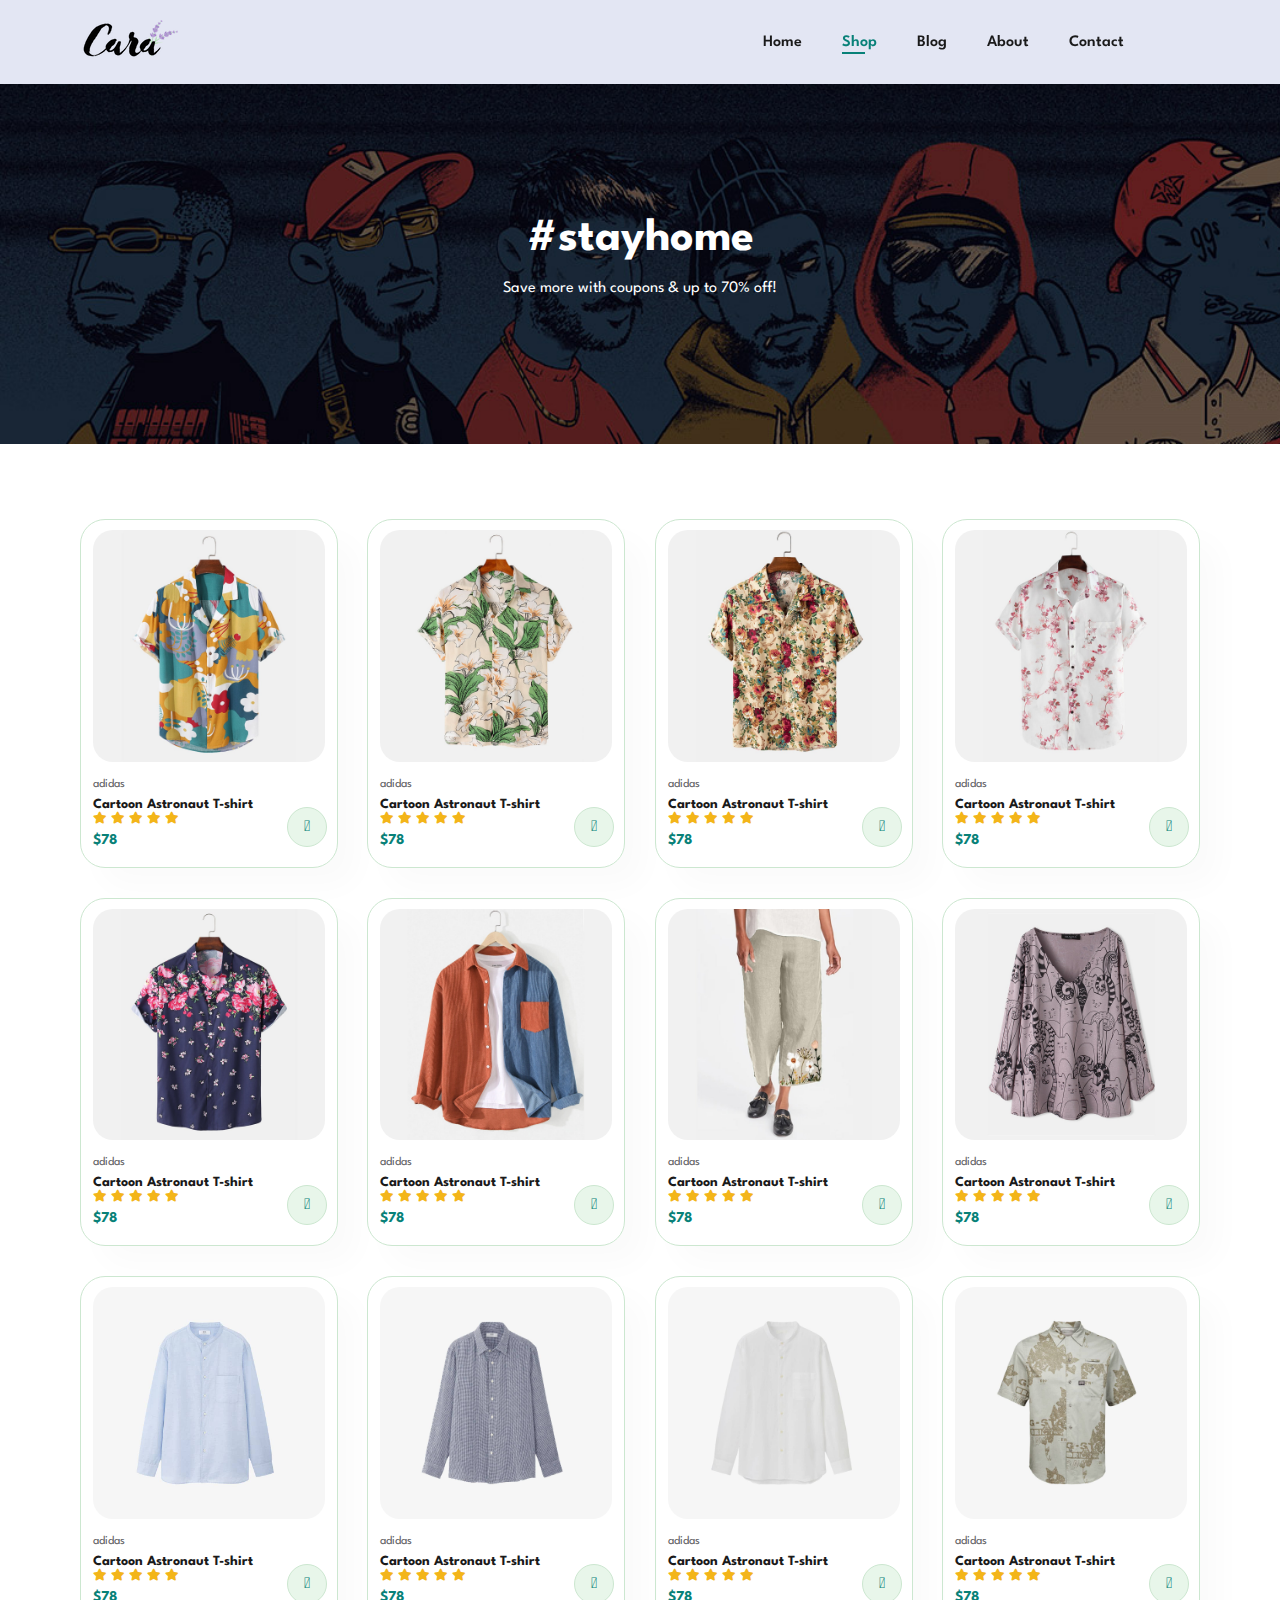
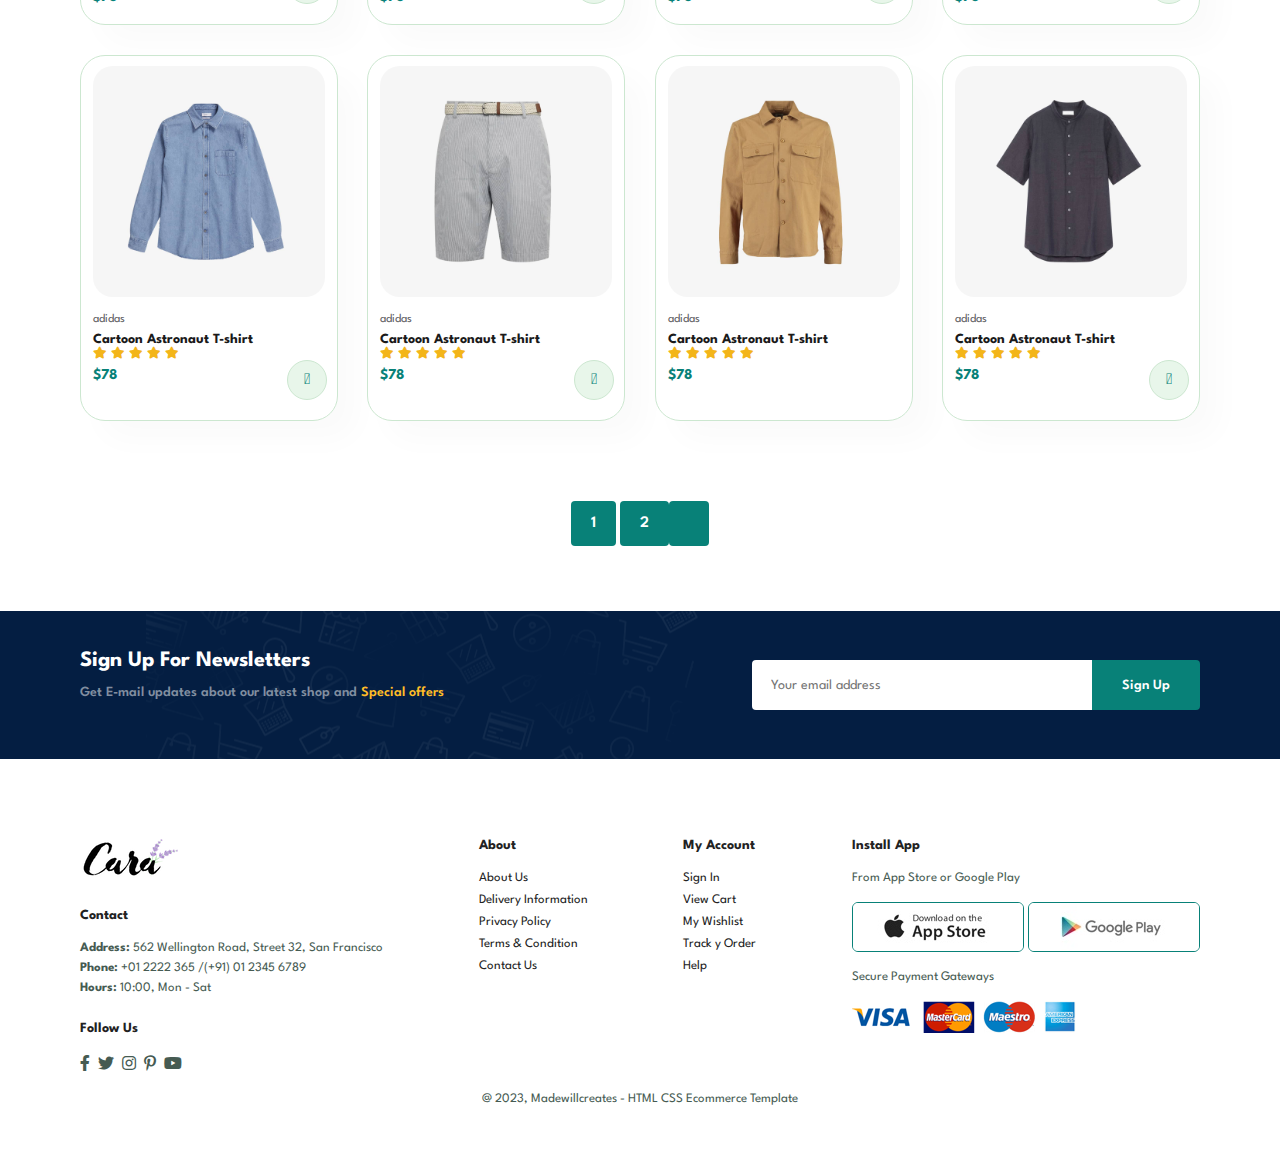
<file: html/shop.html>
<!DOCTYPE html>
<html lang="en">
<head>
    
        <meta charset="UTF-8">
        <meta http-equiv="X-UA-Compatible" content="IE=edge">
        <meta name="viewport" content="width=device-width, initial-scale=1.0">
        <title>Shop</title>
        <link rel="stylesheet" href="https://pro.fontawesome.com/releases/v5.10.0/css/all.css" />
    
    <link rel="stylesheet" href="../styles/index.css">
</head>
<body>
    <section id="header">
        <a href="#"><img src="../multimedia/logo.png" class="logo" ></a>

        <div>
            <ul id="navbar">
                    <li><a  href="../index.html">Home</a></li>
                    <li><a class="active" href="./html/shop.html">Shop</a></li>
                    <li><a href="../html/blog.html">Blog</a></li>
                    <li><a href="../html/about.html">About</a></li>
                    <li><a href="../html/contact.html">Contact</a></li>
                    <li id="lg-bag"><a href="cart.html"><i class="far fa-shopping-bag"></i></a></li>

                    <a href="#" id="close"><i class="far fa-times"></i></a>
            </ul>
        </div>
        
    </section>

    <div id="mobile">
                <a href="cart.html"><i class="far fa-shopping-bag"></i></a>
                <i id="bar" class="fas fa-outdent"></i>
            </div>
        </section>
    
        <section id="page-header">
            <h2>#stayhome</h2>
            <p>Save more with coupons & up to 70% off!</p>
        </section>
    
        <section id="product1" class="section-p1">
    
            <div class="pro-container">
    
                <div class="pro" onclick="window.location.href='sproduct.html'">
                    <img src="../multimedia/products/f1.jpg" alt="">
    
                    <div class="des">
                        <span>adidas</span>
                        <h5>Cartoon Astronaut T-shirt</h5>
                        <div class="star">
                            <i class="fas fa-star"></i>
                            <i class="fas fa-star"></i>
                            <i class="fas fa-star"></i>
                            <i class="fas fa-star"></i>
                            <i class="fas fa-star"></i>
                        </div>
                        <h4>$78</h4>
                    </div>
                    <a href="#"><i class="fal fa-shopping-cart cart"></i></a>
                </div>
                <div class="pro">
                    <img src="../multimedia/products/f2.jpg" alt="">
    
                    <div class="des">
                        <span>adidas</span>
                        <h5>Cartoon Astronaut T-shirt</h5>
                        <div class="star">
                            <i class="fas fa-star"></i>
                            <i class="fas fa-star"></i>
                            <i class="fas fa-star"></i>
                            <i class="fas fa-star"></i>
                            <i class="fas fa-star"></i>
                        </div>
                        <h4>$78</h4>
                    </div>
                    <a href="#"><i class="fal fa-shopping-cart cart"></i></a>
                </div>
                <div class="pro">
                    <img src="../multimedia/products/f3.jpg" alt="">
    
                    <div class="des">
                        <span>adidas</span>
                        <h5>Cartoon Astronaut T-shirt</h5>
                        <div class="star">
                            <i class="fas fa-star"></i>
                            <i class="fas fa-star"></i>
                            <i class="fas fa-star"></i>
                            <i class="fas fa-star"></i>
                            <i class="fas fa-star"></i>
                        </div>
                        <h4>$78</h4>
                    </div>
                    <a href="#"><i class="fal fa-shopping-cart cart"></i></a>
                </div>
                <div class="pro">
                    <img src="../multimedia/products/f4.jpg" alt="">
    
                    <div class="des">
                        <span>adidas</span>
                        <h5>Cartoon Astronaut T-shirt</h5>
                        <div class="star">
                            <i class="fas fa-star"></i>
                            <i class="fas fa-star"></i>
                            <i class="fas fa-star"></i>
                            <i class="fas fa-star"></i>
                            <i class="fas fa-star"></i>
                        </div>
                        <h4>$78</h4>
                    </div>
                    <a href="#"><i class="fal fa-shopping-cart cart"></i></a>
                </div>
                <div class="pro">
                    <img src="../multimedia/products/f5.jpg" alt="">
    
                    <div class="des">
                        <span>adidas</span>
                        <h5>Cartoon Astronaut T-shirt</h5>
                        <div class="star">
                            <i class="fas fa-star"></i>
                            <i class="fas fa-star"></i>
                            <i class="fas fa-star"></i>
                            <i class="fas fa-star"></i>
                            <i class="fas fa-star"></i>
                        </div>
                        <h4>$78</h4>
                    </div>
                    <a href="#"><i class="fal fa-shopping-cart cart"></i></a>
                </div>
                <div class="pro">
                    <img src="../multimedia/products/f6.jpg" alt="">
    
                    <div class="des">
                        <span>adidas</span>
                        <h5>Cartoon Astronaut T-shirt</h5>
                        <div class="star">
                            <i class="fas fa-star"></i>
                            <i class="fas fa-star"></i>
                            <i class="fas fa-star"></i>
                            <i class="fas fa-star"></i>
                            <i class="fas fa-star"></i>
                        </div>
                        <h4>$78</h4>
                    </div>
                    <a href="#"><i class="fal fa-shopping-cart cart"></i></a>
                </div>
                <div class="pro">
                    <img src="../multimedia/products/f7.jpg" alt="">
    
                    <div class="des">
                        <span>adidas</span>
                        <h5>Cartoon Astronaut T-shirt</h5>
                        <div class="star">
                            <i class="fas fa-star"></i>
                            <i class="fas fa-star"></i>
                            <i class="fas fa-star"></i>
                            <i class="fas fa-star"></i>
                            <i class="fas fa-star"></i>
                        </div>
                        <h4>$78</h4>
                    </div>
                    <a href="#"><i class="fal fa-shopping-cart cart"></i></a>
                </div>
                <div class="pro">
                    <img src="../multimedia/products/f8.jpg" alt="">
    
                    <div class="des">
                        <span>adidas</span>
                        <h5>Cartoon Astronaut T-shirt</h5>
                        <div class="star">
                            <i class="fas fa-star"></i>
                            <i class="fas fa-star"></i>
                            <i class="fas fa-star"></i>
                            <i class="fas fa-star"></i>
                            <i class="fas fa-star"></i>
                        </div>
                        <h4>$78</h4>
                    </div>
                    <a href="#"><i class="fal fa-shopping-cart cart"></i></a>
                </div>
    
                <div class="pro">
                    <img src="../multimedia/product2/n1.jpg" alt="">
    
                    <div class="des">
                        <span>adidas</span>
                        <h5>Cartoon Astronaut T-shirt</h5>
                        <div class="star">
                            <i class="fas fa-star"></i>
                            <i class="fas fa-star"></i>
                            <i class="fas fa-star"></i>
                            <i class="fas fa-star"></i>
                            <i class="fas fa-star"></i>
                        </div>
                        <h4>$78</h4>
                    </div>
                    <a href="#"><i class="fal fa-shopping-cart cart"></i></a>
                </div>
                <div class="pro">
                    <img src="../multimedia/product2/n2.jpg" alt="">
    
                    <div class="des">
                        <span>adidas</span>
                        <h5>Cartoon Astronaut T-shirt</h5>
                        <div class="star">
                            <i class="fas fa-star"></i>
                            <i class="fas fa-star"></i>
                            <i class="fas fa-star"></i>
                            <i class="fas fa-star"></i>
                            <i class="fas fa-star"></i>
                        </div>
                        <h4>$78</h4>
                    </div>
                    <a href="#"><i class="fal fa-shopping-cart cart"></i></a>
                </div>
                <div class="pro">
                    <img src="../multimedia/product2/n3.jpg" alt="">
    
                    <div class="des">
                        <span>adidas</span>
                        <h5>Cartoon Astronaut T-shirt</h5>
                        <div class="star">
                            <i class="fas fa-star"></i>
                            <i class="fas fa-star"></i>
                            <i class="fas fa-star"></i>
                            <i class="fas fa-star"></i>
                            <i class="fas fa-star"></i>
                        </div>
                        <h4>$78</h4>
                    </div>
                    <a href="#"><i class="fal fa-shopping-cart cart"></i></a>
                </div>
                <div class="pro">
                    <img src="../multimedia/product2/n4.jpg" alt="">
    
                    <div class="des">
                        <span>adidas</span>
                        <h5>Cartoon Astronaut T-shirt</h5>
                        <div class="star">
                            <i class="fas fa-star"></i>
                            <i class="fas fa-star"></i>
                            <i class="fas fa-star"></i>
                            <i class="fas fa-star"></i>
                            <i class="fas fa-star"></i>
                        </div>
                        <h4>$78</h4>
                    </div>
                    <a href="#"><i class="fal fa-shopping-cart cart"></i></a>
                </div>
                <div class="pro">
                    <img src="../multimedia/product2/n5.jpg" alt="">
    
                    <div class="des">
                        <span>adidas</span>
                        <h5>Cartoon Astronaut T-shirt</h5>
                        <div class="star">
                            <i class="fas fa-star"></i>
                            <i class="fas fa-star"></i>
                            <i class="fas fa-star"></i>
                            <i class="fas fa-star"></i>
                            <i class="fas fa-star"></i>
                        </div>
                        <h4>$78</h4>
                    </div>
                    <a href="#"><i class="fal fa-shopping-cart cart"></i></a>
                </div>
                <div class="pro">
                    <img src="../multimedia/product2/n6.jpg" alt="">
    
                    <div class="des">
                        <span>adidas</span>
                        <h5>Cartoon Astronaut T-shirt</h5>
                        <div class="star">
                            <i class="fas fa-star"></i>
                            <i class="fas fa-star"></i>
                            <i class="fas fa-star"></i>
                            <i class="fas fa-star"></i>
                            <i class="fas fa-star"></i>
                        </div>
                        <h4>$78</h4>
                    </div>
                    <a href="#"><i class="fal fa-shopping-cart cart"></i></a>
                </div>
                <div class="pro">
                    <img src="../multimedia/product2/n7.jpg" alt="">
    
                    <div class="des">
                        <span>adidas</span>
                        <h5>Cartoon Astronaut T-shirt</h5>
                        <div class="star">
                            <i class="fas fa-star"></i>
                            <i class="fas fa-star"></i>
                            <i class="fas fa-star"></i>
                            <i class="fas fa-star"></i>
                            <i class="fas fa-star"></i>
                        </div>
                        <h4>$78</h4>
                    </div>
                    <a href="#"><i class="far fa-shopping-bag"></i></a>
                </div>
                <div class="pro">
                    <img src="../multimedia/product2/n8.jpg" alt="">
    
                    <div class="des">
                        <span>adidas</span>
                        <h5>Cartoon Astronaut T-shirt</h5>
                        <div class="star">
                            <i class="fas fa-star"></i>
                            <i class="fas fa-star"></i>
                            <i class="fas fa-star"></i>
                            <i class="fas fa-star"></i>
                            <i class="fas fa-star"></i>
                        </div>
                        <h4>$78</h4>
                    </div>
                    <a href="#"><i class="fal fa-shopping-cart cart"></i></a>
                </div>
    
            </div>
    
        </section>
    
        <section id="pagination" class="section-p1">
            <a href="#">1</a>
            <a href="#">2</a>
            <a href="#"><i class="fa-solid fa-arrow-right-long"></i></a>
        </section>
        <section id="newsletter" class="section-p1 section-m1">
            <div class="newstext">
                <h4>Sign Up For Newsletters</h4>
                <P>Get E-mail updates about our latest shop  and <span>Special offers</span></P>
            </div>
            <div class="form">
                <input type="text" placeholder="Your email address">
                <button class="normal">Sign Up</button>
            </div>
        </section>
    
        <footer class="section-p1">
            <div class="col">
                <img class="logo" src="../multimedia/logo.png" alt="">
                <h4>Contact</h4>
                <p><strong>Address:</strong> 562 Wellington Road, Street 32, San Francisco</p>
                <p><strong>Phone:</strong> +01 2222 365 /(+91) 01 2345 6789</p>
                <p><strong>Hours:</strong> 10:00, Mon - Sat</p>
                <div class="follow">
                    <h4>Follow Us</h4>
                    <div class="icon">
                        <i class="fab fa-facebook-f"></i>
                        <i class="fab fa-twitter"></i>
                        <i class="fab fa-instagram"></i>
                        <i class="fab fa-pinterest-p"></i>
                        <i class="fab fa-youtube"></i>
                    </div>
                </div>
            </div>
    
            <div class="col">
                <h4>About</h4>
                <a href="#">About Us</a>
                <a href="#">Delivery Information</a>
                <a href="#">Privacy Policy</a>
                <a href="#">Terms & Condition</a>
                <a href="#">Contact Us</a>
            </div>
    
            <div class="col">
                <h4>My Account</h4>
                <a href="#">Sign In</a>
                <a href="#">View Cart</a>
                <a href="#">My Wishlist</a>
                <a href="#">Track y Order</a>
                <a href="#">Help</a>
            </div>
    
            <div class="col install">
                <h4>Install App</h4>
                <p>From App Store or Google Play</p>
                <div class="row">
                    <img src="../multimedia/app store.jpg" alt="">
                    <img src="../multimedia/google play.jpg" alt="">
                </div>
                <p>Secure Payment Gateways</p>
                <img src="../multimedia/payment gateway.png" alt="">
            </div>
    
            <div class="copyright">
                <p> @ 2023, Madewillcreates - HTML CSS Ecommerce Template</p>
            </div>
        </footer>
</body>
</html>
</file>
<file: styles/index.css>
@import url("https://fonts.googleapis.com/css2?family=Spartan:wght@100;200;300;400;500;600;700;800;900&display=swap");
* {
  margin: 0;
  padding: 0;
  box-sizing: border-box;
  font-family: "Spartan", sans-serif;
}

html {
  scroll-behavior: smooth;
}

/* Global Styles */

h1 {
  font-size: 50px;
  line-height: 64px;
  color: #222;
}

h2 {
  font-size: 46px;
  line-height: 54px;
  color: #222;
}

h4 {
  font-size: 20px;
  color: #222;
}

h6 {
  font-weight: 700;
  font-size: 12px;
}

p {
  font-size: 16px;
  color: #465b52;
  margin: 15px 0 20px 0;
}

.section-p1 {
  padding: 40px 80px;
}

.section-m1 {
  margin: 40px 0;
}

button.normal {
  font-size: 14px;
  font-weight: 600;
  padding: 15px 30px;
  color: #000;
  background-color: #ffff;
  border-radius: 4px;
  cursor: pointer;
  border: none;
  outline: none;
  transition: 0.2s;
}


button.white {
  font-size: 13px;
  font-weight: 600;
  padding: 11px 18px;
  color: #fff;
  background-color: transparent;
  border-radius: 4px;
  cursor: pointer;
  border: 1px solid #fff;
  outline: none;
  transition: 0.2s;
}

button.normal:hover {
  background-color: #088178;
  color: #ffffff;
}

body {
  width: 100%;
}

/* Header Start */

#header {
  display: flex;
  align-items: center;
  justify-content: space-between;
  padding: 20px 80px;
  background: #e3e6f3;
  box-shadow: 0 5px 25px rgba(0, 0, 0, 0.1);
  z-index: 999;
  position: sticky;
  top: 0;
  left: 0;
}

#navbar {
  display: flex;
  align-items: center;
  justify-content: center;
}

#navbar li {
  list-style: none;
  padding: 0 20px;
  position: relative;
}

#navbar li a {
  text-decoration: none;
  font-size: 16px;
  font-weight: 600;
  color: #1a1a1a;
  transition: 0.3s ease;
}

#navbar li a:hover,
#navbar li a.active {
  color: #088178;
}

#navbar li a.active::after,
#navbar li a:hover::after {
  content: "";
  width: 30%;
  height: 2px;
  background: #088178;
  position: absolute;
  bottom: -4px;
  left: 20px;
}

/* SUPPOSED TO NOT SHOW HERE */
#mobile {
  display: none;
}

  #close {
    display: none;
  }

/* Home page */
#hero {
  background-image: url("/multimedia/hero4.png");
  height: 90vh;
  width: 100%;
  background-position: top 25% right 0;
  background-size: cover;
  padding: 0 80px;
  display: flex;
  flex-direction: column;
  align-items: flex-start;
  justify-content: center;
}

#hero h4 {
  padding-bottom: 15px;
}

#hero h1 {
  color: #088178;
}

#hero button {
  background-image: url("/multimedia/button.png");
  background-color: transparent;
  color: #088178;
  border: 0;
  padding: 14px 80px 14px 65px;
  background-repeat: no-repeat;
  cursor: pointer;
  font-weight: 700;
  font-size: 15px;
}

#feature {
  display: flex;
  align-items: center;
  justify-content: space-between;
  flex-wrap: wrap;
}

#feature .fe-box {
  width: 180px;
  text-align: center;
  padding: 25px 15px;
  box-shadow: 20px 20px 34px rgba(0, 0, 0, 0.03);
  border: 1px solid #cce7d0;
  border-radius: 4px;
  margin: 15px 0;
}

#feature .fe-box:hover {
  box-shadow: 10px 10px 54px rgba(70, 62, 221, 0.1);
}

#feature .fe-box img {
  width: 100%;
  margin-bottom: 10px;
}

#feature .fe-box h6 {
  display: inline-block;
  padding: 9px 8px 6px 8px;
  line-height: 1;
  border-radius: 4px;
  color: #088178;
  background-color: #fddde4;
}

#feature .fe-box:nth-child(2) h6 {
  background-color: #cdebbc;
}
#feature .fe-box:nth-child(3) h6 {
  background-color: #d1e8f2;
}
#feature .fe-box:nth-child(4) h6 {
  background-color: #cdd4f8;
}
#feature .fe-box:nth-child(5) h6 {
  background-color: #f6dbf6;
}
#feature .fe-box:nth-child(6) h6 {
  background-color: #fff2e5;
}

#product1 {
  text-align: center;
}

#product1 .pro-container {
  display: flex;
  justify-content: space-between;
  padding-top: 20px;
  flex-wrap: wrap;
}


#product1 .pro {
  width: 23%;
  min-width: 250px;
  padding: 10px 12px;
  border: 1px solid #cce7d0;
  border-radius: 25px;
  cursor: pointer;
  box-shadow: 20px 20px 30px rgba(0, 0, 0, 0.02);
  margin: 15px 0;
  transition: 0.2s ease;
  position: relative;
}

#product1 .pro:hover {
  box-shadow: 20px 20px 30px rgba(0, 0, 0, 0.06
  );
}

#product1 .pro img {
  width: 100%;
  border-radius: 20px;
}

#product1 .pro .des {
  text-align: start;
  padding: 10px 0;
}

#product1 .pro .des span {
  color: #606063;
  font-size: 12px;
}

#product1 .pro .des h5 {
  padding-top: 7px;
  color: #1a1a1a;
  font-size: 14px;
}

#product1 .pro .des i {
  font-size: 12px;
  color: rgb(243, 181, 25);
}

#product1 .pro .des h4 {
  padding-top: 7px;
  font-size: 15px;
font-weight: 700;
color: #088178;
} 

#product1 .pro .cart {
  width: 40px;
  height: 40px;
  line-height: 40px;
  border-radius: 50px;
  background-color: #e8f6ea;
  font-weight: 500;
  color: #088178;
  border: 1px solid #cce7d0;
  position: absolute;
  bottom: 20px;
  right: 10px;
}

#banner {
  display: flex;
  flex-direction: column;
  justify-content: center;
  align-items: center;
  text-align: center;
  background-image: url("/multimedia/banner.jpg");
  width: 100%;
  height: 40vh;
  background-position: center;
  background-size: cover;
}

#banner h4 {
  color: #ffff;
  font-size: 16px;
}

#banner h2 {
  color: #ffff;
  font-size: 30px;
  padding: 10px 0;
}

#banner h2 span {
  color: #ef3636;
}

#sm-banner {
  display: flex;
  justify-content: space-between;
  flex-wrap: wrap;
}

#sm-banner .banner-box {
  display: flex;
  flex-direction: column;
  justify-content: center;
  align-items: flex-start;
  background-image: url("/multimedia/banner2.jpg");
  min-width: 580px;
  height: 50vh;
  background-position: center;
  background-size: cover;
  padding: 30px;
}

#sm-banner .banner-box2 {
  background-image: url("/multimedia/banner3.jpg");
}


#sm-banner h4 {
  color: #ffffff;
  font-size: 20px;
  font-weight: 300;
}


#sm-banner h2 {
  color: #ffffff;
  font-size: 28px;
  font-weight: 800;
}

#sm-banner span {
  color: #ffffff;
  font-size: 14px;
  font-weight: 500;
  padding-bottom: 15px;
}

#sm-banner .banner-box:hover button {
  background: #088178;
  border: 1px solid #088178;
}

#banner3 {
  display: flex;
  justify-content: space-between;
  padding: 0 80px;
  flex: wrap;
}
#banner3 .banner-box {
  display: flex;
  flex-direction: column;
  justify-content: center;
  align-items: flex-start;
  background-image: url("/multimedia/b3.jpg");
  min-width: 30%;
  height: 30vh;
  background-position: center;
  background-size: cover;
  padding: 20px;
  margin-bottom: 20px;
}

#banner3 .banner-box2 {
  background-image: url("/multimedia/b4.jpg");
}

#banner3 .banner-box3 {
  background-image: url("/multimedia/b5.jpg");
}

#banner3 h2 {
  color: #ffff;
  font-weight: 900;
  font-size: 22px;
}

#banner3 h3 {
  color: #ec544e;
  font-weight: 800;
  font-size: 15px;
}

#newsletter {
  display: flex;
  justify-content: space-between;
  flex-wrap: wrap;
  align-items: center;
  background-image: url("/multimedia/newletter.png");
  background-repeat: no-repeat;
  background-position: 20% 30%;
  background-color: #041e42;
}


#newsletter h4 {
  font-size: 22px;
  font-weight: 700;
  color: #fff;
}

#newsletter p {
  font-size: 14px;
  font-weight: 600;
  color: #818ea0;
}

#newsletter p span {
  color: #ffbd27;
}

#newsletter .form {
  display: flex;
  width: 40%;
}

#newsletter input {
  height: 3.125rem;
  padding: 0 1.25em;
  font-size: 14px;
  width: 100%;
  border: 1px solid transparent;
  border-radius: 4px;
  outline: none;
  border-top-right-radius: 0;
  border-bottom-right-radius: 0;
}

#newsletter button {
  background-color: #088178;
  color: #fff;
  white-space: nowrap;
  border-top-left-radius: 0;
  border-bottom-left-radius: 0;
}

footer {
  display: flex;
  flex-wrap: wrap;
  justify-content: space-between;
}

footer .col {
  display: flex;
  flex-direction: column;
  align-items: flex-start;
  margin-bottom: 20px;
}

footer .logo {
  margin-bottom: 30px;
}

footer h4 {
  font-size: 14px;
  padding-bottom: 20px;
}

footer p {
  font-size: 13px;
  margin: 0 0 8px 0;
}

footer a {
  font-size: 13px;
  text-decoration: none;
  color: #222;
  margin-bottom: 10px;
}

footer .follow {
  margin-top: 20px;
}

footer .follow i {
  color: #465b52;
  cursor: pointer;
  padding-right: 4px;
}

footer .install .row img {
  border: 1px solid #088178;
  border-radius: 6px;
}

footer .install img {
  margin: 10px 0 15px 0;
}


footer .follow i:hover,
footer a:hover {
  color: #088178;
}

footer .copyright {
  width: 100%;
  text-align: center;
}

/* Shop */

#page-header {
  background-image: url("../multimedia/stay\ banner.jpg");
  width: 100%;
  height: 40vh;
  background-size: cover;
  display: flex;
  justify-content: center;
  align-items: center;
  text-align: center;
  flex-direction: column;
  padding: 14px;
}

#page-header h2,
#page-header p {
  color: #fff;
}

#pagination {
  text-align: center;
}

#pagination a {
  text-decoration: none;
  background-color: #088178;
  padding: 15px 20px;
  border-radius: 4px;
  color: #ffff;
  font-weight: 600;
}

#pagination a i {
  font-size: 16px;
  font-weight: 600;
}

/* Single Product Page */

#prodetails  {
  display: flex;
  margin-top: 20px;
}
#prodetails .single-pro-image {
  width: 40%;
  margin-right: 50px;
}

.small-img-group {
  display: flex;
  justify-content: space-between;
}

.small-img-col {
  flex-basis: 24%;
  cursor: pointer;
}

#prodetails .single-pro-details {
  width: 50%;
  padding-top: 30px;
}

#prodetails .single-pro-details h4 {
  padding: 40px 0 20px 0;
}

#prodetails .single-pro-details h2 {
  font-size: 26px;
}


#prodetails .single-pro-details select {
  display: block;
  padding: 5px 10px;
  margin-bottom: 10px;
}

#prodetails .single-pro-details input {
  width: 50px;
  height: 47px;
  padding-left: 10px;
  font-size: 16px;
  margin-right: 10px;
}

#prodetails .single-pro-details input:focus {
  outline: none;
}

#prodetails .single-pro-details button {
  background-color: #088178;
  color: #fff;
}

#prodetails .single-pro-details span {
  line-height: 25px;
}
/* blog page */

#page-header.blog-header {
  background-image: url("../multimedia/blog/blog\ header.jpg");
}

#blog {
  padding: 150px 150px 0 150px;
}

#blog .blog-box {
  display: flex;
  align-items: center;
  width: 100%;
  position: relative;
  padding-bottom: 90px;
}

#blog .blog-img {
  width: 50%;
  margin-right: 40px;
}

#blog img {
  width: 100%;
  height: 300px;
  object-fit: cover;
}

#blog .blog-details {
  width: 50%;
}

#blog .blog-details a {
  text-decoration: none;
  font-size: 11px;
  color: #000;
  font-weight: 700;
  position: relative;
  transition: 0.3s ease;
}

#blog .blog-details a::after {
  content: "";
  width: 50px;
  height: 1px;
  background-color: #000;
  position: absolute;
  top: 4px;
  right: -60px;
}

#blog .blog-details a:hover {
  color: #088178;
}
#blog .blog-details a:hover::after{
  background-color: #088178; 
}

#blog .blog-box h1 {
  position: absolute;
  top: -40px;
  left: 0;
  font-size: 70px;
  font-weight: 700;
  color: #c9cbce;
  z-index: -9;
}
/* About */
#page-header.about-header {
  background-image: url("../multimedia/about/banner.png");
}

#about-head {
  display: flex;
  align-items: center;
}

#about-head img {
  width: 50%;
  height: auto;
}

#about-head div {
  padding-left: 40px;
}

#about-app {
  text-align: center;
}

#about-app .video {
  width: 70%;
  height: 100%;
  margin: 30px auto 0px;
}

#about-app .video video {
  width: 100%;
  height: 100%;
  border-radius: 20px;
}

/* Contact Page */
#contact-details {
  display: flex;
  justify-content: space-between;
  align-items: center;
}

#contact-details .details {
  width: 40%;
}


#contact-details .details span,
#form-details form span {
  font-size: 12px;
}

#contact-details .details h2,
#form-details form h2 {
  font-size: 26px;
  line-height: 35px;
  padding: 20px 0;    
}

#contact-details .details h3 {
  font-size: 16px;
  padding-bottom: 15px;
}

#contact-details .details li {
  list-style: none;
  display: flex;
  padding: 10px 0px;
}

#contact-details .details li i {
  font-size: 14px;
  padding-right: 22px;
}


#contact-details .details li p {
  margin: 0;
  font-size: 14px;
}

#contact-details .map  {
  width: 55%;
  height: 400px;
}

#contact-details .map iframe {
  width: 100%;
  height: 100%;
}

#form-details {
  display: flex;
  justify-content: space-between;
  margin: 30px;
  padding: 80px;
  border: 1px solid #e1e1e1;
}

#form-details form {
  width: 65%;
  display: flex;
  flex-direction: column;
  align-items: flex-start;
}

#form-details form input,
#form-details form textarea {
width: 100%;
padding: 12px 15px;
outline: none;
margin-bottom: 20px;
border: 1px solid #e1e1e1;
}

#form-details form button {
  background-color: #088178;
  color: #fff;
}

#form-details .people div {
  padding-bottom: 25px;
  display: flex;
  align-items: flex-start;
}

#form-details .people div img {
  width: 65px;
  height: 65px;
  object-fit: cover;
  margin-right: 15px;
}

#form-details .people div p {
  margin: 0;
  font-size: 13px;
  line-height: 25px;
}

#form-details .people div p span {
  display: block;
  font-size: 16px;
  font-weight: 600;
  color: #000;
}

/* Cart Page */

#cart {
  overflow-x: auto;
}

#cart table {
  width: 100%;
  border-collapse: collapse;
  table-layout: fixed;
  white-space: nowrap;
}

#cart table img {
  width: 70px;
}


#cart table td:nth-child(1) {
    width: 100px;
    text-align: center;
}

#cart table td:nth-child(2){
  width: 150px;
  text-align: center;
}

#cart table td:nth-child(3){
  width: 250px;
  text-align: center;
}

#cart table td:nth-child(4),
#cart table td:nth-child(5),
#cart table td:nth-child(6){
  width: 150px;
  text-align: center;
}

#cart table thead {
  border: 1px solid #e2e9e1;
  border-left: none;
  border-right: none;
}

#cart table thead td {
  font-weight: 700;
  text-transform: uppercase;
  font-size: 13px;
  padding: 18px 0;
}

#cart table tbody tr td {
  padding-top: 15px;
}

#cart table tbody td {
  font-size: 13px;
}

#cart table td:nth-child(5) input {
  width: 70px;
  padding: 10px 5px 10px 15px;
}

#cart-add {
  display: flex;
  flex-wrap: wrap;
  justify-content: space-between;
}

#coupon {
      width: 50%;
      margin-bottom: 30px;
}

#coupon h3, 
#subtotal h3 {
  padding-bottom: 15px;
}

#coupon input {
  padding: 10px 20px;
  outline: none;
  width: 60%;
  margin-right: 10px;
  border: 1px solid #e2e9e1;
}

#coupon button, 
#subtotal button{
  background-color: #088178;
  color: #fff;
  padding: 12px 20px;
}

#subtotal {
  width: 50%;
  margin-bottom: 30px;
  border: 1px solid #e2e9e1;
  padding: 30px;
}

#subtotal  table {
  border-collapse: collapse;
  width: 100%;
  margin-bottom: 20px;
}

#subtotal  table td {
  width: 50%;
  border: 1px solid #e2e9e1;
  padding: 10px;
  font-size: 13px;
}




@media (max-width:799px) {
  .section-p1 {
    padding: 40px 40px;
  }

  #navbar {
    display: flex;
    flex-direction: column;
    align-items: flex-start;
    justify-content: flex-start;
    position: fixed;
    top: 0;
    right: -300px;
    height: 100vh;
    width: 300px;
    background-color: #e3e6f3;
    box-shadow: 0 40px 60px rgba(0, 0, 0, 0.1);
    padding: 80px 0 0 10px;
    transition: 0.3s;
  }

  #navbar.active {
    right: 0px;
  }

  #navbar li {
    margin-bottom: 25px;
  }

  #mobile {
    display: flex;
    align-items: center;
  }

  #mobile i {
    color: #1a1a1a;
    font-size: 24px;
    padding-left: 20px;
  }

  #close {
    display: initial;
    position: absolute;
    top: 30px;
    left: 30px;
    color: #222;
    font-size: 24px;
  }

  #lg-bag {
    display: none;
  }
  
  #hero {
    height: 70vh;
    background-position: top 30% right 30%;
    padding: 0 80px;
    }

    #feature {
      justify-content: center;
    }

    #feature .fe-box{
      margin: 15px 15px;
    }

  #product1 .pro-container {
    justify-content: center;
  }

  #product1 .pro {
    margin: 15px;
}

#banner {
  height: 20vh;
}

#sm-banner .banner-box {
  min-width: 100%;
  height: 30vh;
}

#banner3 {
  padding: 0 40px;
}

#banner3  .banner-box {
  width: 28%;
}

#newsletter {
  display: flex;
  flex-direction: column;
  align-items: flex-start;
}

#newsletter .form {
  width: 70%;
} 

/* Contact page */

#form-details {
  padding: 40px;
}

#form-details form {
  width: 50%;
}
}

@media (max-width: 477px) {
  .section-p1 {
    padding: 20px;
  }

  #header {
    padding: 10px 30px;
}

h1 {
  font-size: 38px;
}

h2 {
  font-size: 32px;
}

#hero {
  background-position: 55%;
  padding: 0px 20px;
}

#feature {
  justify-content: space-between;
}

#feature .fe-box {
  width: 155px;
  margin:0 0 15px 0;
}

#product1 .pro {
  width: 100%;
}

#banner {
  height: 40vh;
}

#sm-banner .banner-box {
  height: 40vh;
}


#sm-banner .banner-box2 {
  margin-top: 20px;
}

#banner3 {
  padding: 0 20px;
  flex-wrap: wrap;
}

#banner3 .banner-box {
  width: 100%;
}


#newsletter {
  padding: 40px 20px;
}

footer .copyright {
  text-align: start;
}

#newsletter .form {
  width: 100%;
}

/* Single Product */
#prodetails {
  display: flex;
  flex-direction: column;
}

#prodetails .single-pro-image {
  width: 100%;
  margin-right: 0px;
}

#prodetails .single-pro-details {
  width: 100%;
}

/* blog */

#blog {
  padding: 100px 20px 0 20px;
}

#blog .blog-box {
  display: flex;
  flex-direction: column;
  align-items: flex-start;
  width: 100%;
  position: relative;
  padding-bottom: 90px;
}

#blog .blog-img {
  width: 100%;
  margin: 0px 0px 30px 0px;
}

#blog .blog-details {
  width: 100%;
}

/* About */
#about-head {
  flex-direction: column;
}

#about-head img {
  width: 100%;
  margin-bottom: 20px;
}

#about-head div {
  padding-left: 0px;
}

#about-app .video {
  width: 100%;
}

#contact-details {
  flex-direction: column;
}

#contact-details .details {
  width: 100%;
  margin-bottom: 30px;
}


#contact-details .map {
  width: 100%;
}

#form-details {
  margin: 10px;
  padding: 30px 10px;
  flex-wrap: wrap;
}

#form-details form {
  width: 100%;
  margin-bottom: 30px;
}

/* Cart page */

#cart-add {
  flex-direction: column;
}

#coupon {
  width: 100%;
}

#subtotal {
  width: 100%;
  padding: 20px;
}
}
</file>
